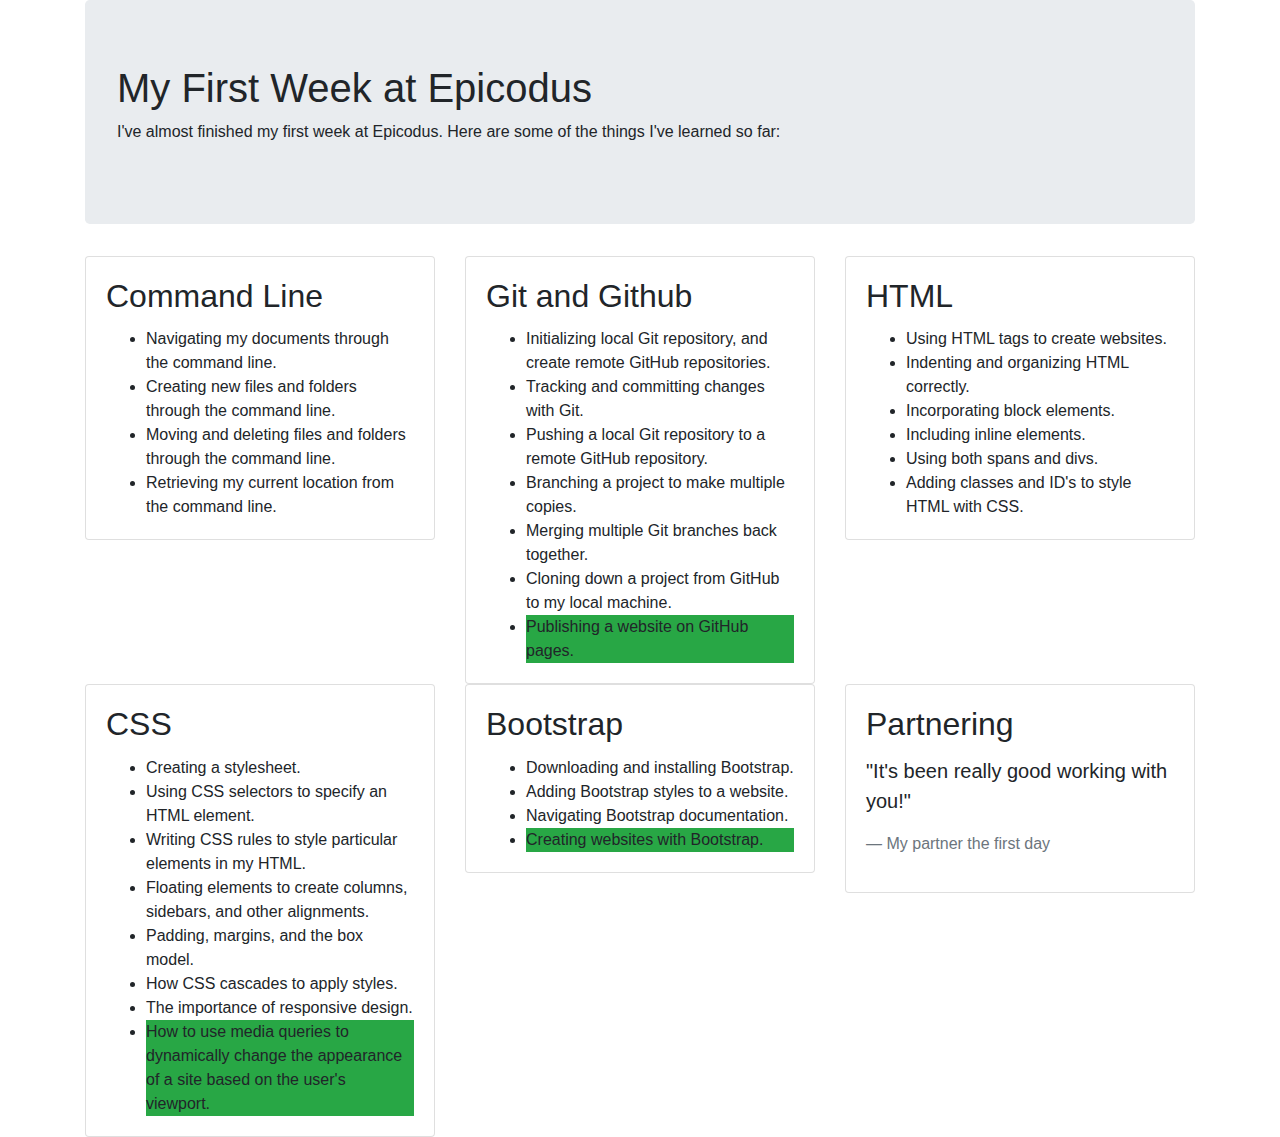
<file: bootstrap101/index.html>
<!DOCTYPE html>
<head>
    <!-- link href="css/bs101.css" rel="stylesheet" type="text/css" media="all" -->
    <title>My Firstr week at Epicodus</title>
    <link href="css/bootstrap.css" rel="stylesheet" type="text/css">
  </head>
  <body>
    <div class="container">
      <div class="jumbotron">
        <h1>My First Week at Epicodus</h1>
        <p>
          I've almost finished my first week at Epicodus. Here are some of the things I've learned so far:
        </p>
      </div>
      <div class="row">
        <div class="col-md-4">
          <div class="card">
            <div class="card-body">
              <h2 class="card-title">Command Line</h2>
              <ul class="card-text">
                <li>Navigating my documents through the command line.</li>
                <li>Creating new files and folders through the command line.</li>
                <li>Moving and deleting files and folders through the command line.</li>
                <li>Retrieving my current location from the command line.</li>
              </ul>
            </div>
          </div>
        </div>
        <div class="col-md-4">
          <div class="card">
            <div class="card-body">
              <h2 class="card-title">Git and Github</h2>
              <ul class="card-text">
                <li>Initializing local Git repository, and create remote GitHub repositories.</li>
                <li>Tracking and committing changes with Git.</li>
                <li>Pushing a local Git repository to a remote GitHub repository.</li>
                <li>Branching a project to make multiple copies.</li>
                <li>Merging multiple Git branches back together.</li>
                <li>Cloning down a project from GitHub to my local machine.</li>
                <li class="bg-success">Publishing a website on GitHub pages.</li>
              </ul>
            </div>
          </div>
        </div>
        <div class="col-md-4">
          <div class="card">
            <div class="card-body">
              <h2 class="card-title">HTML</h2>
              <ul class="card-text">
                <li>Using HTML tags to create websites.</li>
                <li>Indenting and organizing HTML correctly.</li>
                <li>Incorporating block elements.</li>
                <li>Including inline elements.</li>
                <li>Using both spans and divs.</li>
                <li>Adding classes and ID's to style HTML with CSS.</li>
              </ul>
            </div>
          </div>
        </div>
      </div>
      <div class="row">
        <div class="col-md-4">
          <div class="card">
            <div class="card-body">
              <h2 class="card-title">CSS</h2>
              <ul class="card-text">
                <li>Creating a stylesheet.</li>
                <li>Using CSS selectors to specify an HTML element.</li>
                <li>Writing CSS rules to style particular elements in my HTML.</li>
                <li>Floating elements to create columns, sidebars, and other alignments.</li>
                <li>Padding, margins, and the box model.</li>
                <li>How CSS cascades to apply styles.</li>
                <li>The importance of responsive design.</li>
                <li class="bg-success">How to use media queries to dynamically change the appearance of a site based on the user's viewport.</li>
              </ul>
            </div>
          </div>
        </div>
        <div class="col-md-4">
          <div class="card">
            <div class="card-body">
              <h2 class="card-title">Bootstrap</h2>
              <ul class="card-text">
                <li>Downloading and installing Bootstrap.</li>
                <li>Adding Bootstrap styles to a website.</li>
                <li>Navigating Bootstrap documentation.</li>
                <li class="bg-success">Creating websites with Bootstrap.</li>
              </ul>
            </div>
          </div>
        </div>
        <div class="col-md-4">
          <div class="card">
            <div class="card-body">
              <h2 class="card-title">Partnering</h2>
              <div class="card-text">
                <blockquote class="blockquote">
                  <p>"It's been really good working with you!"</p>
                  <footer class="blockquote-footer">My partner the first day</footer>
                </blockquote>
              </div>
            </div>
          </div>
        </div>
      </div>
    </div>
  </body>
</file>
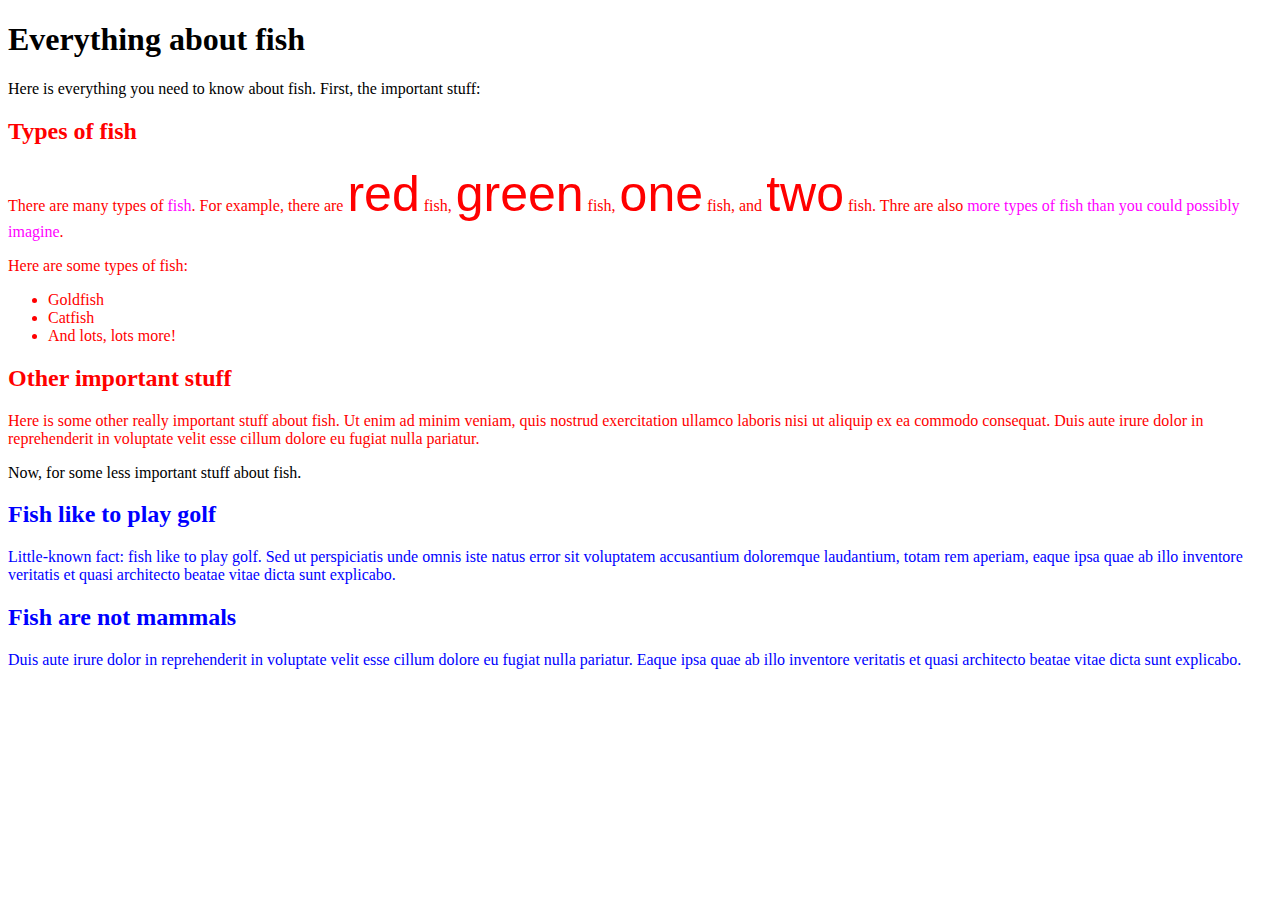
<file: animals/fish.html>
<!DOCTYPE html>
<html lang="en-US">
<head>
  <link href="css/styles.css" rel="stylesheet" type="text/css">
  <title>Everything about fish</title>
</head>
<body>
  <h1>Everything about fish</h1>

  <p>Here is everything you need to know about fish. First, the important stuff:</p>

  <div class="important">
    <h2>Types of fish</h2>

    <p>There are many types of <span class="highlight">fish</span>. For example, there are <span class="fish-type">red</span> fish, <span class="fish-type">green</span> fish, <span class="fish-type">one</span> fish, and <span class="fish-type">two</span> fish. Thre are also <span class="highlight">more types of fish than you could possibly imagine</span>.</p>

    <p>Here are some types of fish:</p>

    <ul>
      <li>Goldfish</li>
      <li>Catfish</li>
      <li>And lots, lots more!</li>
    </uL>

    <h2>Other important stuff</h2>

    <p>Here is some other really important stuff about fish. Ut enim ad minim veniam, quis nostrud exercitation ullamco laboris nisi ut aliquip ex ea commodo consequat. Duis aute irure dolor in reprehenderit in voluptate velit esse cillum dolore eu fugiat nulla pariatur.</p>
  </div>

  <p>Now, for some less important stuff about fish.</p>

  <div class="unimportant">
    <h2>Fish like to play golf</h2>

    <p>Little-known fact: fish like to play golf. Sed ut perspiciatis unde omnis iste natus error sit voluptatem accusantium doloremque laudantium, totam rem aperiam, eaque ipsa quae ab illo inventore veritatis et quasi architecto beatae vitae dicta sunt explicabo.</p>

    <h2>Fish are not mammals</h2>

    <p>Duis aute irure dolor in reprehenderit in voluptate velit esse cillum dolore eu fugiat nulla pariatur. Eaque ipsa quae ab illo inventore veritatis et quasi architecto beatae vitae dicta sunt explicabo.</p>
  </div>
</body>
</html>
</file>
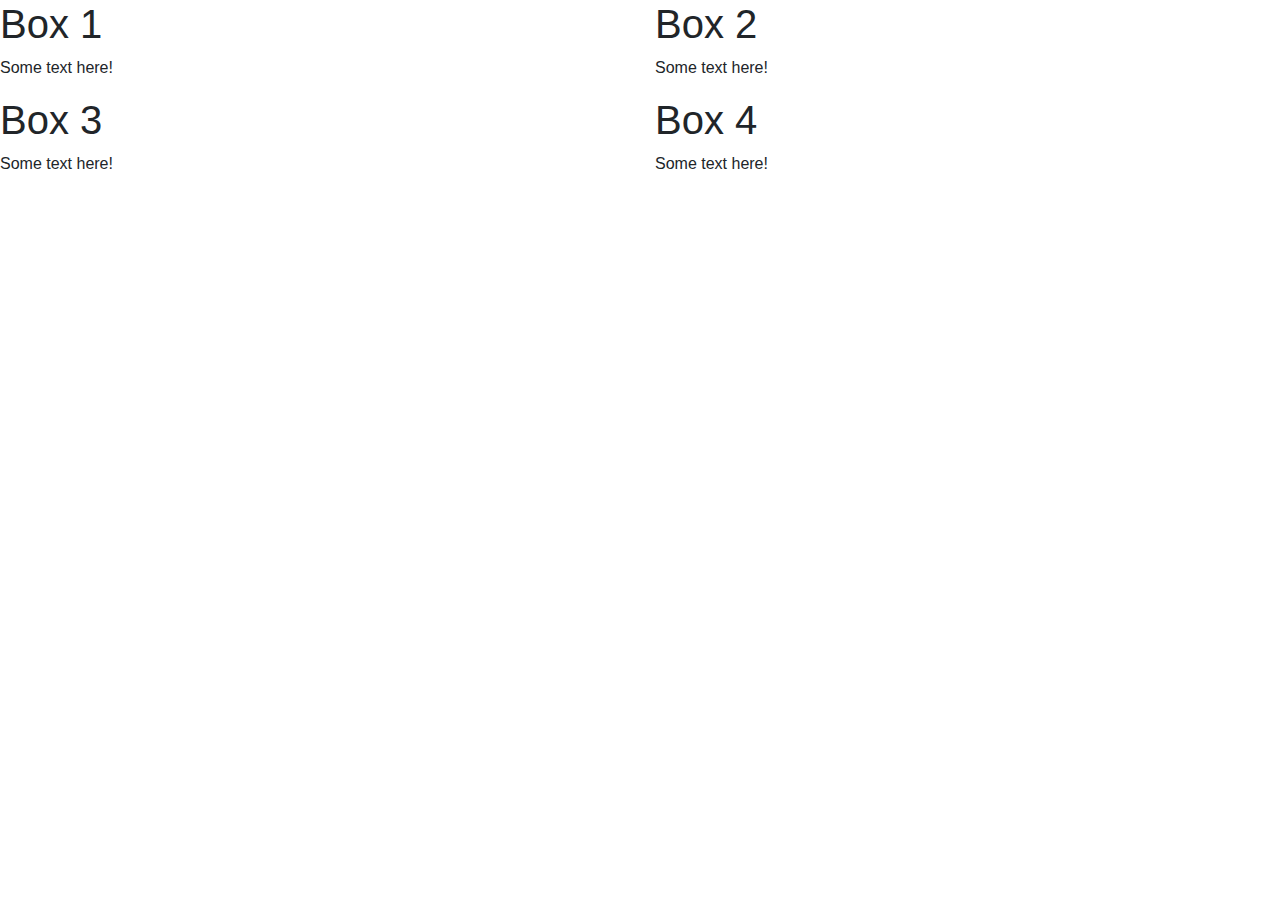
<file: bootstrap101/bs.html>
<!DOCTYPE html>
<html lang="en-US">
<head>
  <title>Bootstrap grid system</title>
  <link href="css/bootstrap.css" rel="stylesheet" type="text/css">
</head>
<body>

  <div class="row">
    <div class="col-6">
      <h1>Box 1</h1>
      <p>Some text here!</p>
    </div>
    <div class="col-6">
      <h1>Box 2</h1>
      <p>Some text here!</p>
    </div>
  </div>
  <div class="row">
    <div class="col-6">
      <h1>Box 3</h1>
      <p>Some text here!</p>
    </div>
    <div class="col-6">
      <h1>Box 4</h1>
      <p>Some text here!</p>
    </div>
</div>
</body>
</html>
</file>
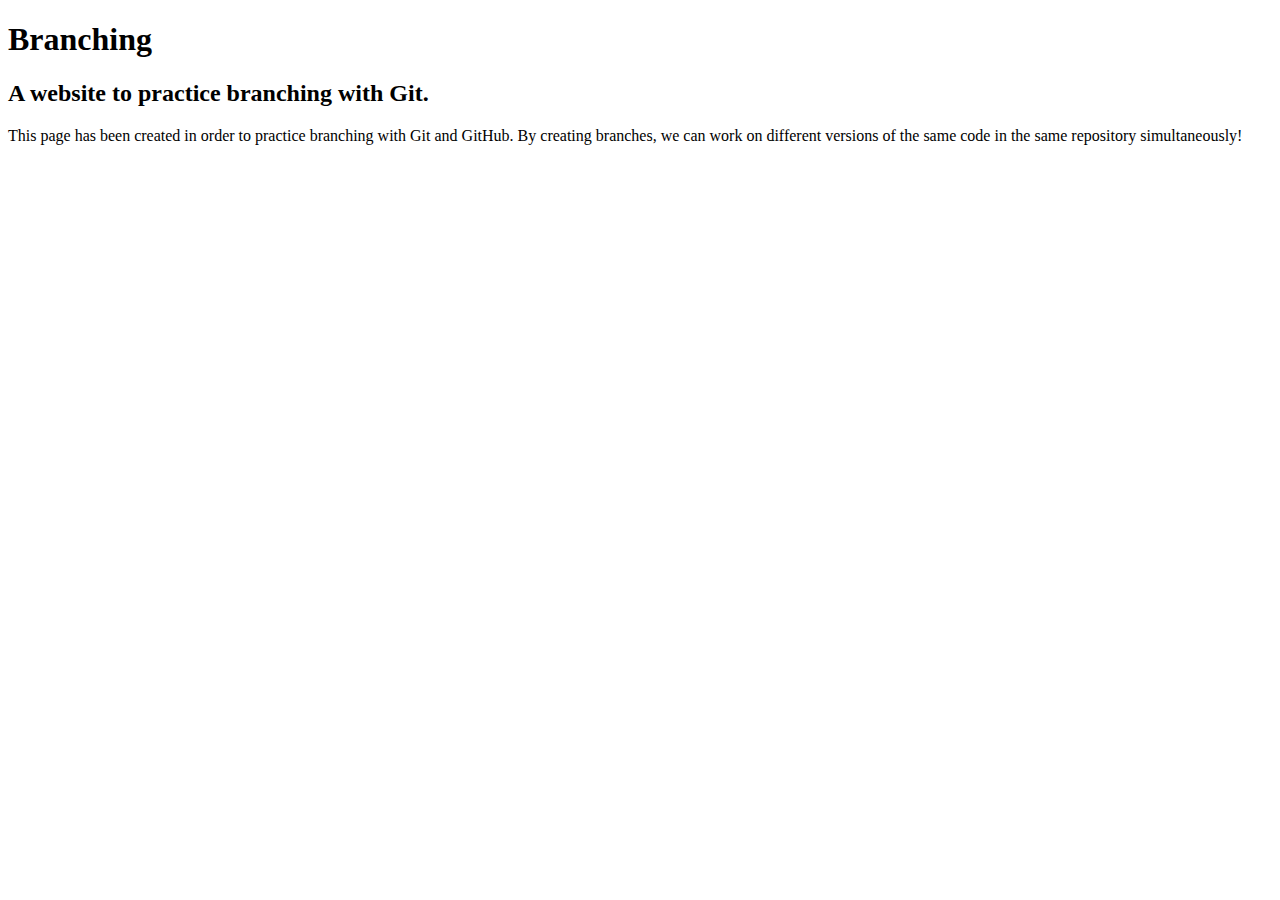
<file: branching-test-project/branching-website.html>
<!DOCTYPE html>
<html lang="en-US">
<head>
  <title> Branching Practice Site </title>
</head>
<body>
  <h1> Branching </h1>
  <h2> A website to practice branching with Git. </h2>
  <p> This page has been created in order to practice branching with Git and GitHub. By creating branches, we can work on different versions of the same code in the same repository simultaneously!  </p>
</body>
</html>
</file>
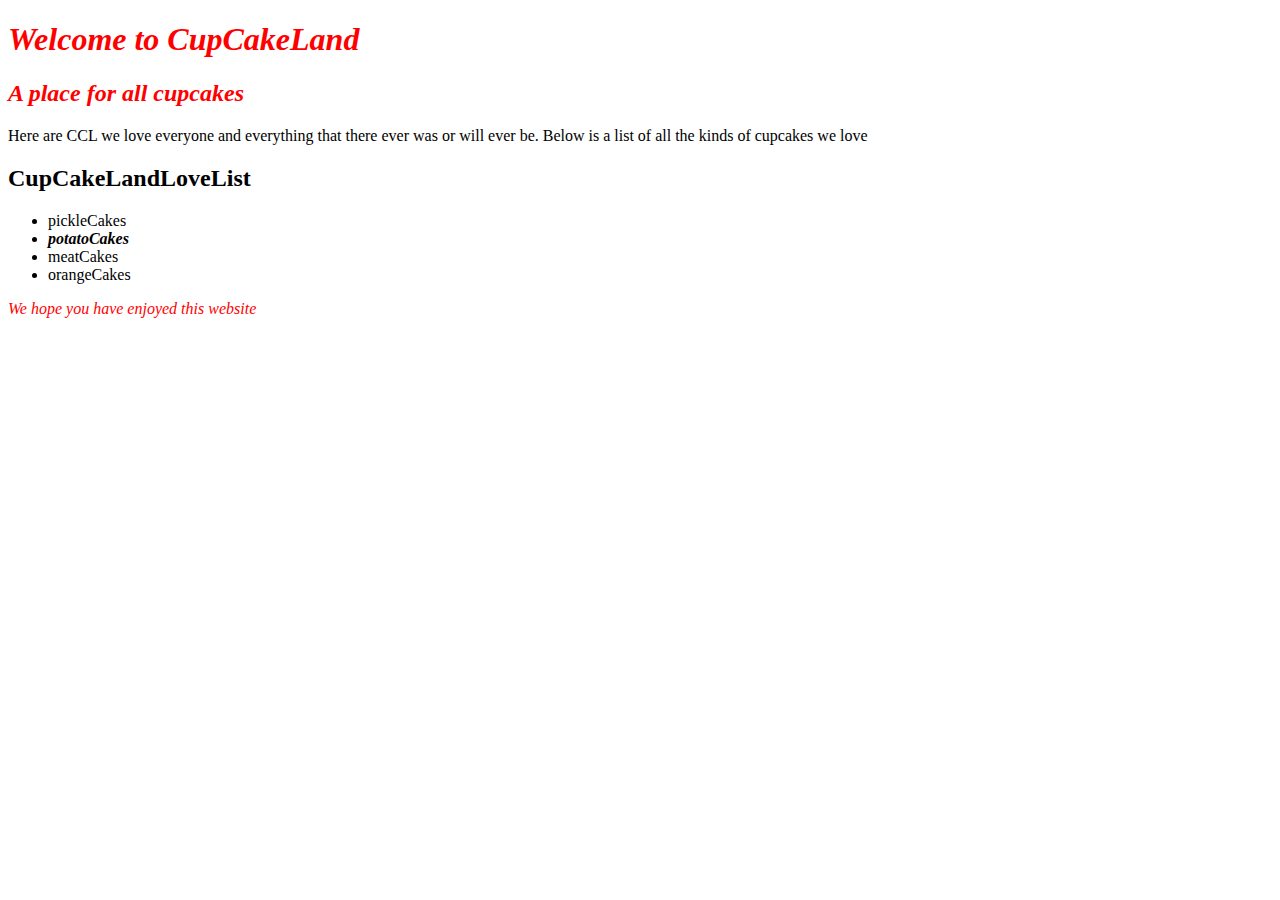
<file: cupcake-shop/ccs.html>
<!DOCTYPE html>
<html lang="en-US">
<head>
  <link href="css/styles.css" rel="stylesheet" type="text/css" media="all">
  <title>Boxes</title>
</head>
<body>
  <h1 class="flashy">Welcome to CupCakeLand</h1>
  <h2 class="flashy">A place for all cupcakes</h2>
    <p>Here are CCL we love everyone and everything that there ever was or will ever be. Below is a list of all the kinds of cupcakes we love</p>

    <h2>CupCakeLandLoveList</h2>
      <ul>
        <li>pickleCakes</li>
        <li class="best">potatoCakes</li>
        <li>meatCakes</li>
        <li>orangeCakes</li>
      </ul>
    <p class="flashy">We hope you have enjoyed this website</p>
</body>
</html>
</file>
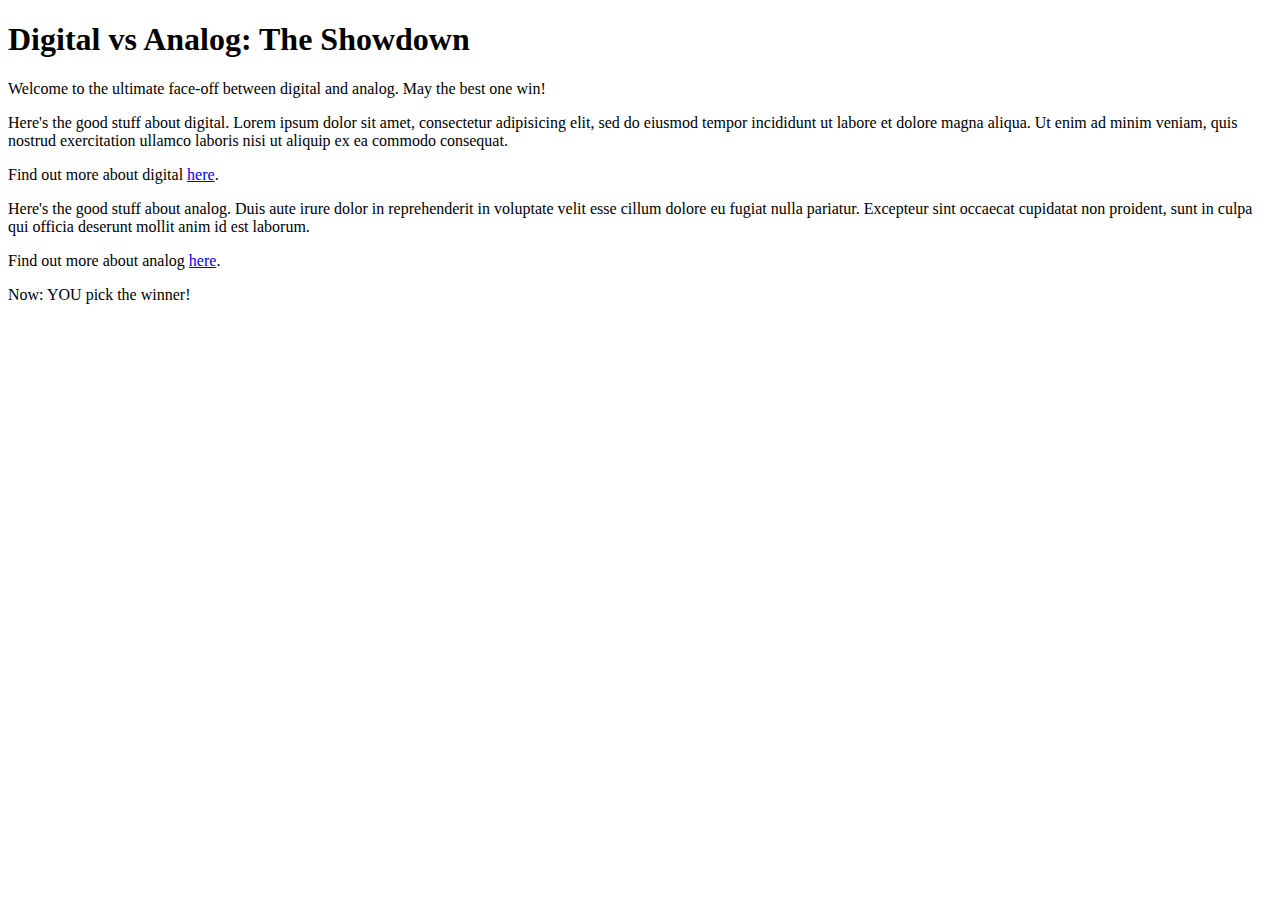
<file: digital-vs-analog/digital-vs-analog.html>
<!DOCTYPE html>
<html lang="en=US"></html>
<head>
  <link href="css/styles.css" rel="stylesheet" type="text/css">
  <title>Digital vs Analog</title>
</head>
<body>
  <h1>Digital vs Analog: The Showdown</h1>

  <p>Welcome to the ultimate face-off between digital and analog. May the best one win!</p>

  <div class="digital">
    <p>Here's the good stuff about digital. Lorem ipsum dolor sit amet, consectetur adipisicing elit, sed do eiusmod tempor incididunt ut labore et dolore magna aliqua. Ut enim ad minim veniam, quis nostrud exercitation ullamco laboris nisi ut aliquip ex ea commodo consequat.</p>

    <p>Find out more about digital <a href="http://www.example.com/digital.html">here</a>.</p>
  </div>
  
  <div class="analog">
    <p>Here's the good stuff about analog. Duis aute irure dolor in reprehenderit in voluptate velit esse cillum dolore eu fugiat nulla pariatur. Excepteur sint occaecat cupidatat non proident, sunt in culpa qui officia deserunt mollit anim id est laborum.</p>

    <p>Find out more about analog <a href="http://www.example.com/analog.html">here</a>.</p>
  </div>

  <p> Now: YOU pick the winner! </p>
</body>
</html>
</file>
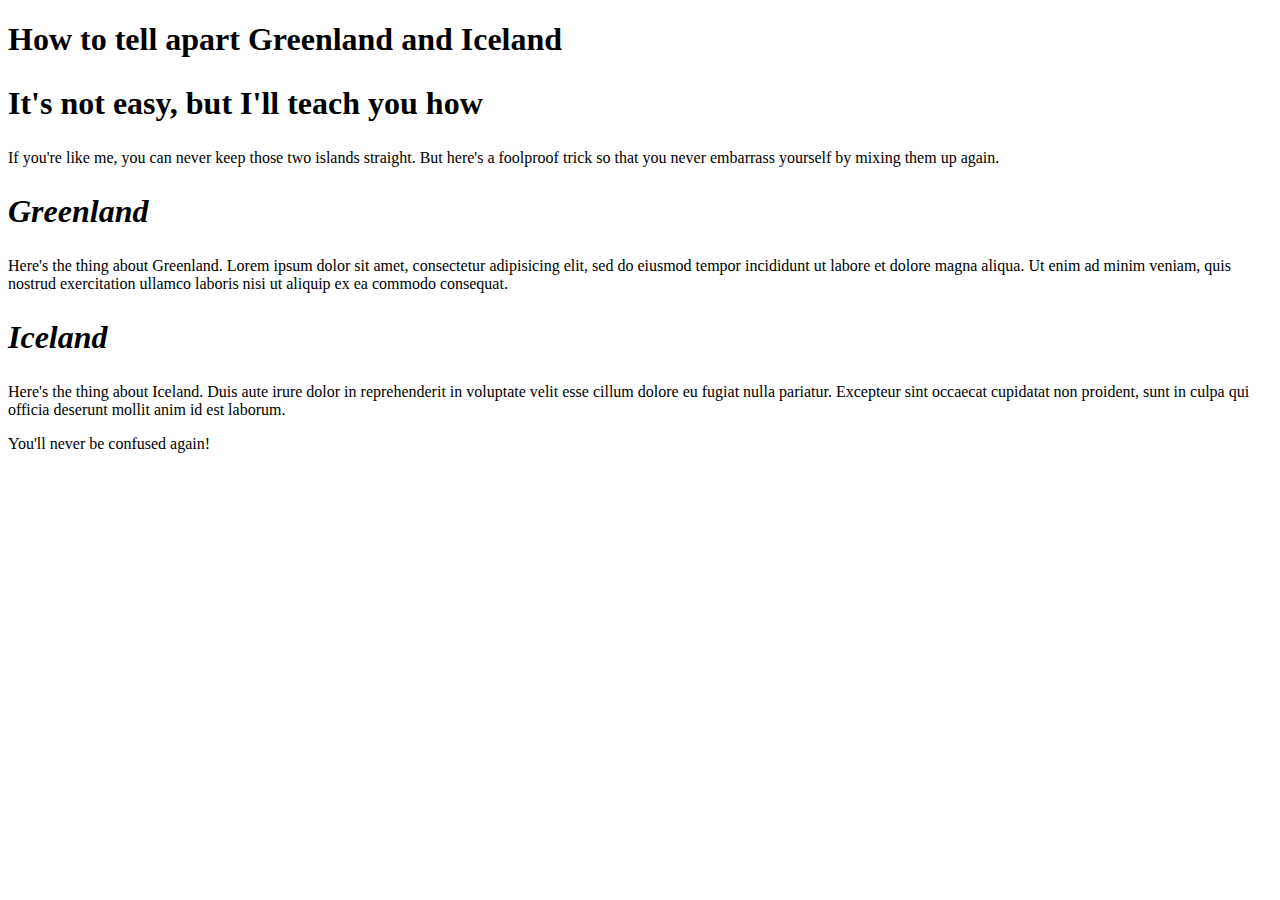
<file: greenland-iceland.html/g-i.html>
<!DOCTYPE html>
<html lang="en-US">
<head>
  <link href="css/styles.css" rel="stylesheet" type="text/css" media="all">
  <title>How to tell apart Greenland and Iceland</title>
</head>
<body>
  <h1>How to tell apart Greenland and Iceland</h1>
  <h2>It's not easy, but I'll teach you how</h2>

  <p>If you're like me, you can never keep those two islands straight. But here's a foolproof trick so that you never embarrass yourself by mixing them up again.</p>

  <div class="countries">
    <h2>Greenland</h2>
    <p>Here's the thing about Greenland. Lorem ipsum dolor sit amet, consectetur adipisicing elit, sed do eiusmod tempor incididunt ut labore et dolore magna aliqua. Ut enim ad minim veniam, quis nostrud exercitation ullamco laboris nisi ut aliquip ex ea commodo consequat.</p>

    <h2>Iceland</h2>
    <p>Here's the thing about Iceland. Duis aute irure dolor in reprehenderit in voluptate velit esse cillum dolore eu fugiat nulla pariatur. Excepteur sint occaecat cupidatat non proident, sunt in culpa qui officia deserunt mollit anim id est laborum.</p>
  </div>

  <p>You'll never be confused again!</p>
</body>
</html>
</file>
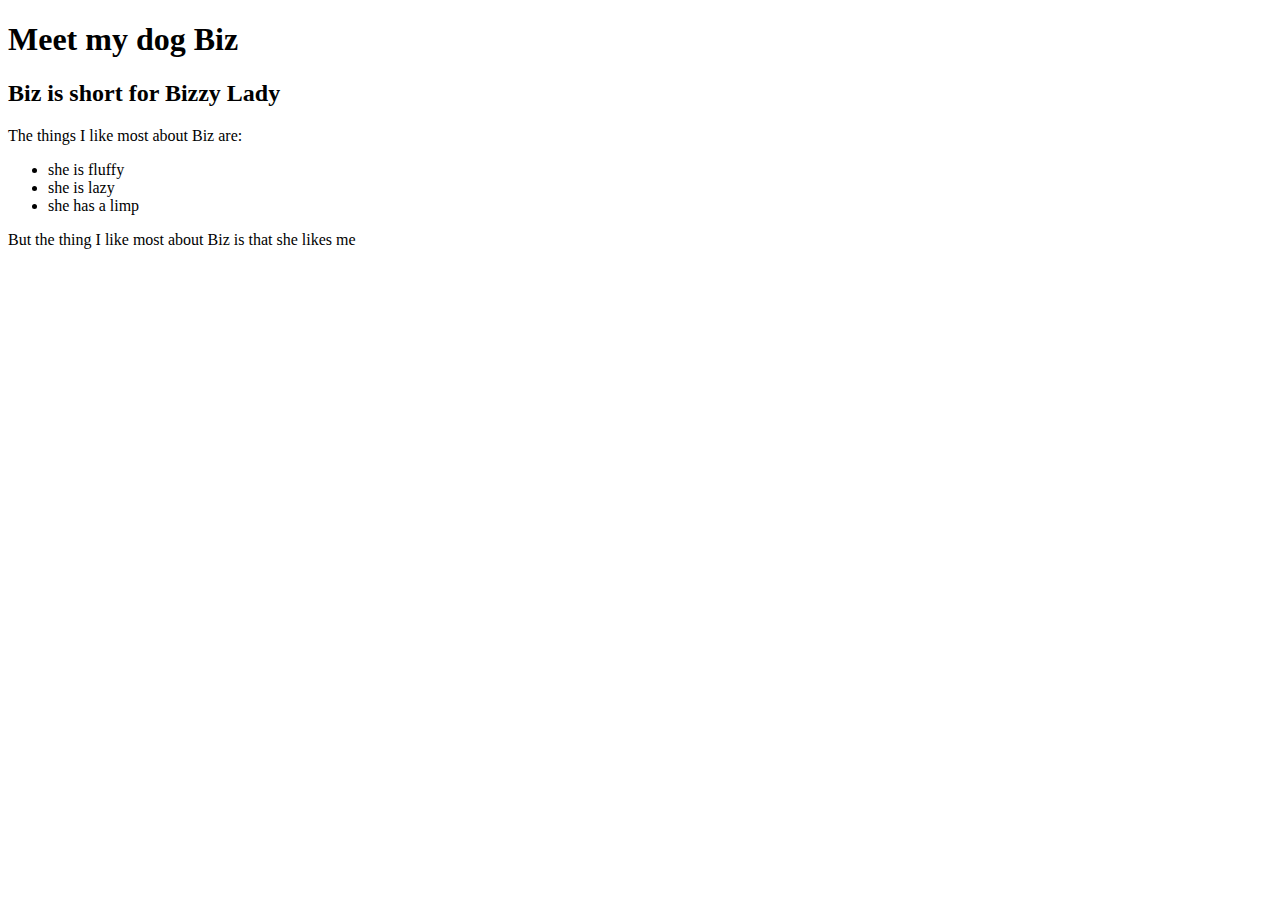
<file: my-dog/my-dog.html>
<!DOCTYPE html>
<html lang="en-US">
<head>
  <title>Meet my dog Biz</title>
</head>
<body>
  <h1>Meet my dog Biz</h1>
  <h2>Biz is short for Bizzy Lady</h2>
  <p>The things I like most about Biz are:</p>
  <ul>
    <li>she is fluffy</li>
    <li>she is lazy</li>
    <li>she has a limp</li>
  </ul>
  <p>But the thing I like most about Biz is that she likes me</p>
</body>
</html>
</file>
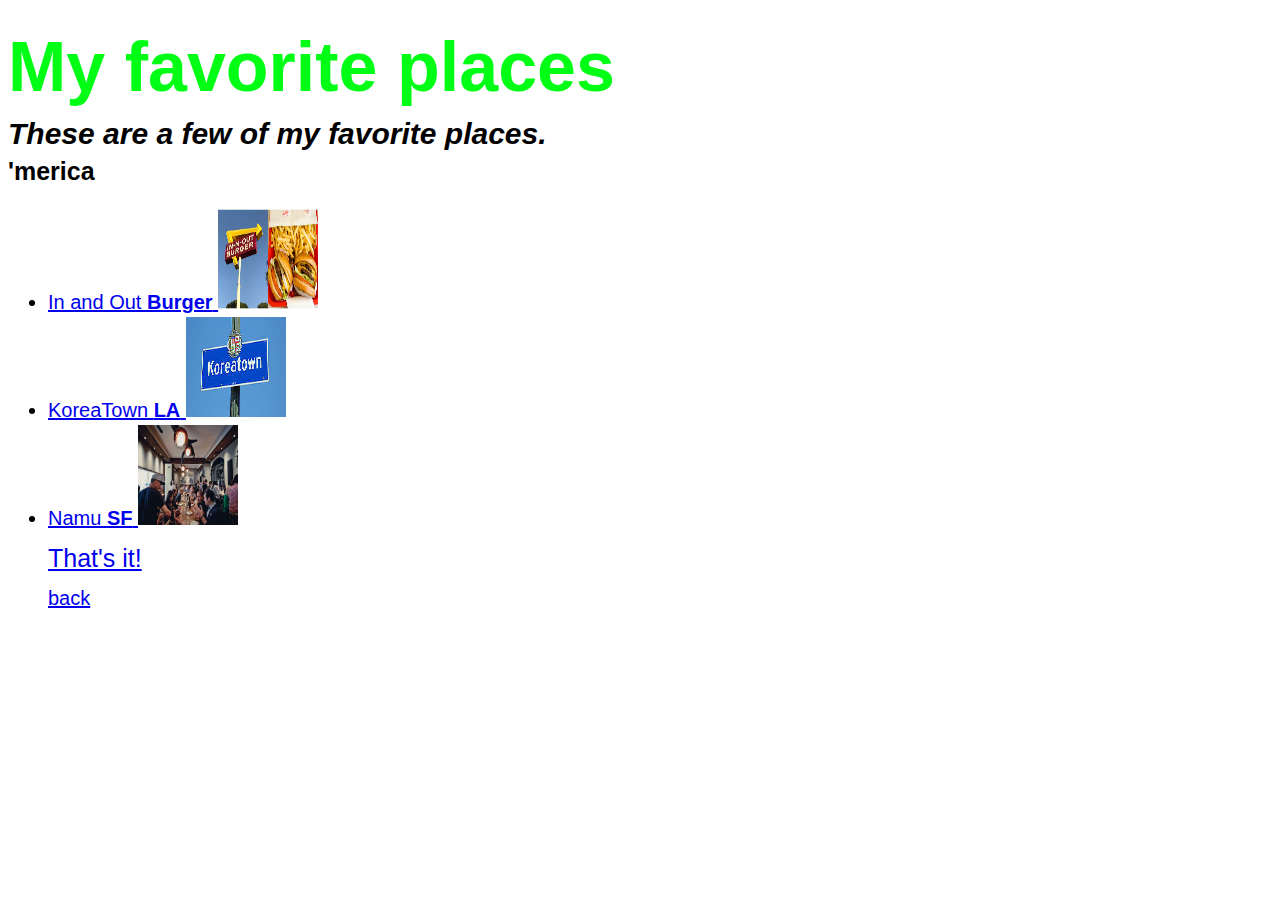
<file: my-first-webpage/favorite-places.html>
<!DOCTYPE html>
<html lang="en-US">
<head>
  <link href="css/styles.css" rel="stylesheet" type="text/css">
  <title>Benji's favorite places</title>
</head>
<body>
  <h1>My favorite places</h1>
  <h2>These are a few of my favorite places.</h2>

  <h3>'merica</h3>
  <ul>
    <li>
        <a href="https://www.in-n-out.com/">
          In and Out <strong>Burger</strong>
          <img src="img/in-and-out.jpg" alt="a photo of in and out." width="100" height="100">
        </a>
    </li>
    <li>
        <a href="https://en.wikipedia.org/wiki/Koreatown,_Los_Angeles">
        KoreaTown <strong>LA</strong>
        <img src="img/koreatown-la.jpg" alt="a photo of koreatown LA." width="100" height="100">
    </li>
    <li>
      <a href="https://www.yelp.com/biz/namu-gaji-san-francisco-2">
      Namu <strong>SF</strong>
      <img src="img/namu-sf.jpg" alt="a photo of Namu SF." width="100" height="100">
    </li>
  <p>That's it!</p>
    <a href="my-first-webpage.html">
    back
    </a>
  </body>
</file>
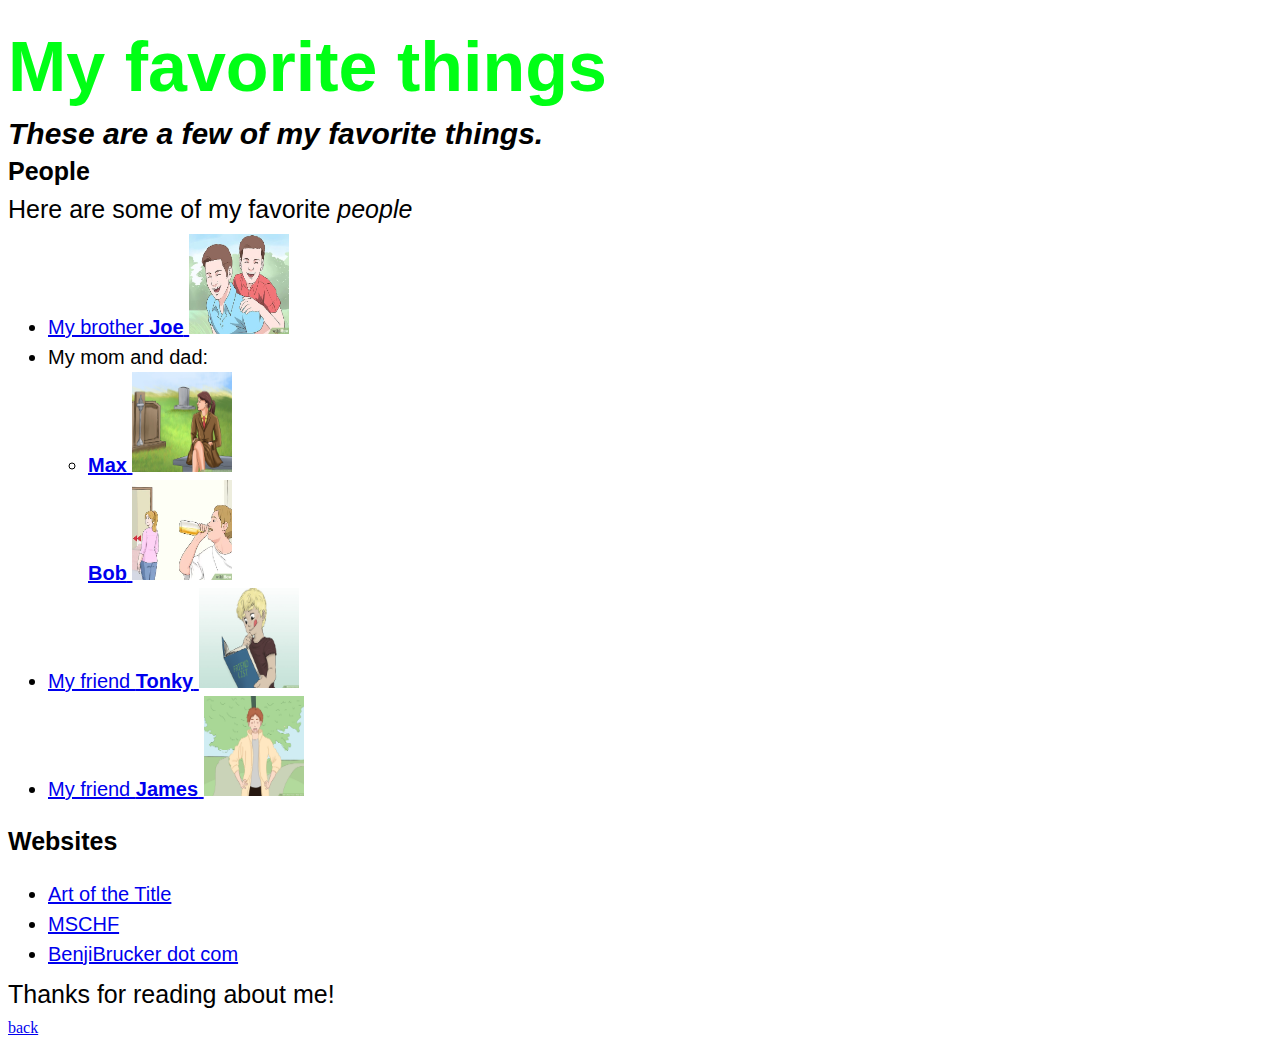
<file: my-first-webpage/favorite-things.html>
<!DOCTYPE html>
<html lang="en-US">
<head>
  <link href="css/styles.css" rel="stylesheet" type="text/css">
  <title>Benji's favorite things</title>
</head>
<body>
  <h1>My favorite things</h1>
  <h2>These are a few of my favorite things.</h2>

  <h3>People</h3>
  <p>Here are some of my favorite <em>people</em></p>
  <ul>
    <li>
        <a href="img/joe.jpg">
          My brother <strong>Joe</strong>
          <img src="img/joe.jpg" alt="a photo of joe." width="100" height="100">
        </a>
    </li>
    <li>My mom and dad:
      <ul> 
        <li>
          <a href="img/max.jpg">
            <strong>Max</strong>
            <img src="img/max.jpg" alt="A photo of Max." width="100" height="100">
          </a>
        </li>
        </li>
          <a href="img/bob.jpg">
            <strong>Bob</strong>
            <img src="img/bob.jpg" alt="A photo of Bob." width="100" height="100">
          </a>
        </li>
      </ul>
    </li>
    <li>
      <a href="img/tonky.jpg">
        My friend <strong>Tonky</strong>
        <img src="img/tonky.jpg" alt="A photo of tonky." width="100" height="100">
      </a>
    </li>  
    <li>
      <a href="img/james.jpg">
        My friend <strong>James</strong>
        <img src="img/james.jpg" alt="A photo of James." width="100" height="100">
      </a>
    </li>
  </ul>

  <h3>Websites</h3>
    <ul>
      <li>
        <a href="http://www.artofthetitle.com">
        Art of the Title
        </a>
      </li>
      <li>
        <a href="https://mschf.xyz/">
        MSCHF
      </a>
      </li>
      <li>
        <a href="http://www.benjibrucker.com/">
         BenjiBrucker dot com
        </a>
      </li>
    </ul>
  <p>Thanks for reading about me!</p>
    <a href="my-first-webpage.html">
      back
    </a>
</body>
</html>
</file>
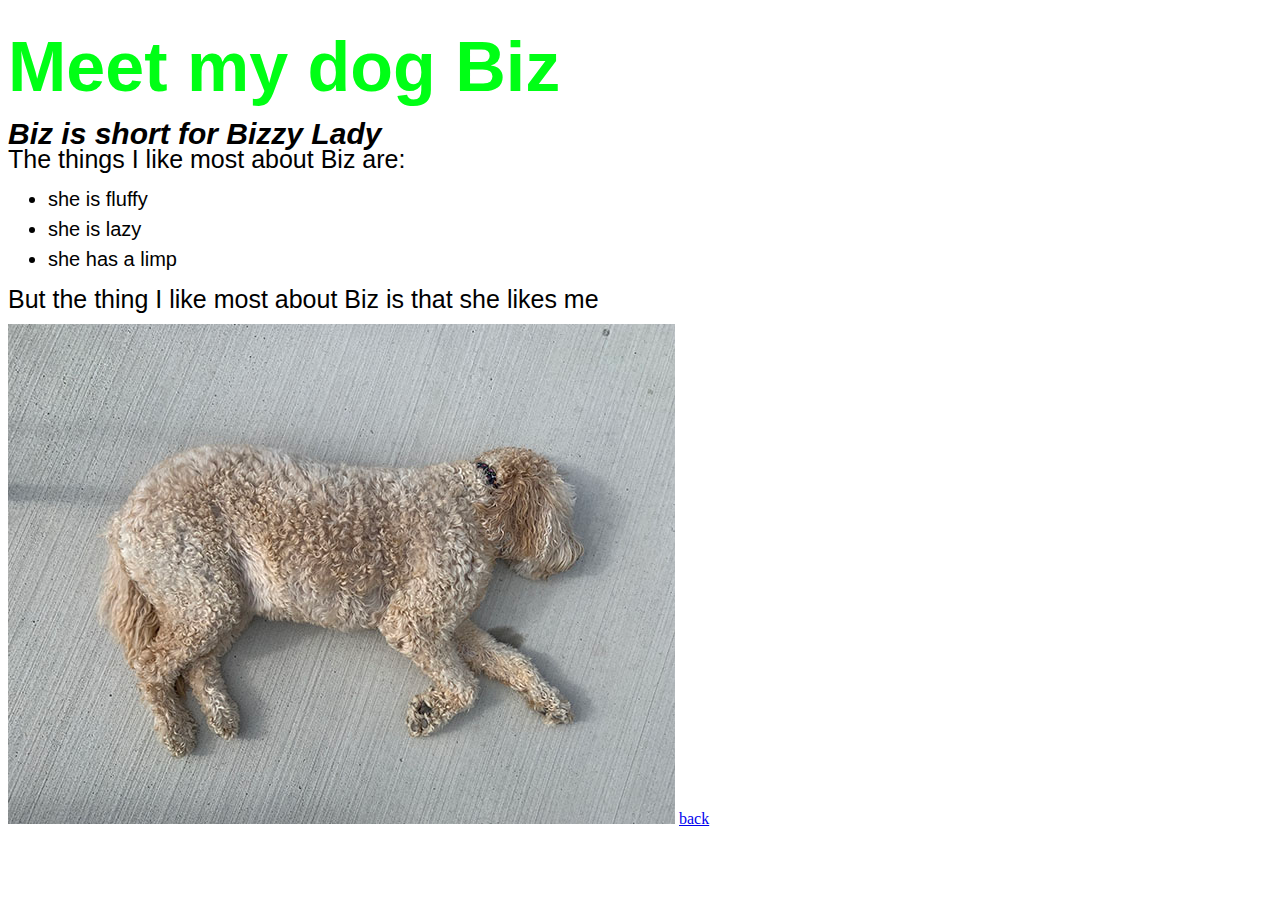
<file: my-first-webpage/my-dog.html>
<!DOCTYPE html>
<html lang="en-US">
<head>
  <link href="css/styles.css" rel="stylesheet" type="text/css">
  <title>Meet my dog Biz</title>
</head>
<body>
  <h1>Meet my dog Biz</h1>
  <h2>Biz is short for Bizzy Lady</h2>
  <p>The things I like most about Biz are:</p>
  <ul>
    <li>she is fluffy</li>
    <li>she is lazy</li>
    <li>she has a limp</li>
  </ul>
  <p>But the thing I like most about Biz is that she likes me</p>
    <img src="img/biz-on-dock.JPG" alt="dog on a dock.">
    <a href="my-first-webpage.html">
      back
    </a>
</body>
</html>
</file>
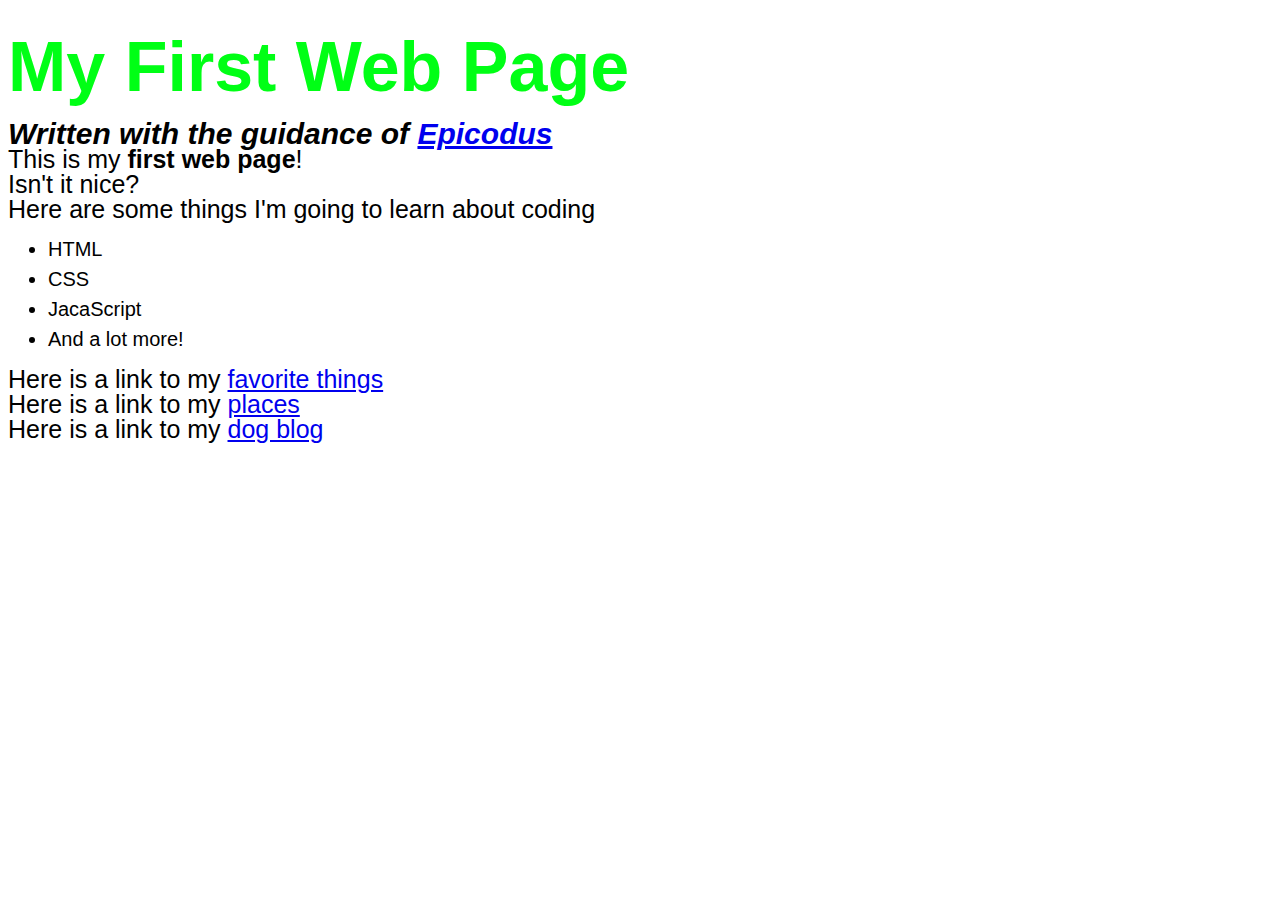
<file: my-first-webpage/my-first-webpage.html>
<!DOCTYPE html>
<html lang="en-US">
<head>
  <link href="css/styles.css" rel="stylesheet" type="text/css">
  <title>Web page #1</title>
</head>
<body>
<h1>My First Web Page</h1>
<h2>Written with the guidance of <a href="http://www.epicodus.com/"><em>Epicodus</em></a></h2>

<p>This is my <strong>first web page</strong>!</p>
<p>Isn't it nice?</p>

<p>Here are some things I'm going to learn about coding</p>
<ul>
  <li>HTML</li>
  <li>CSS</li>
  <li>JacaScript</li>
  <li>And a lot more!</li>
</ul>
<p>Here is a link to my <a href="favorite-things.html">favorite things</a></p>
<p>Here is a link to my <a href="favorite-places.html">places</a></p>
<p>Here is a link to my <a href="my-dog.html">dog blog</a></p>
</body>
</html>
</file>
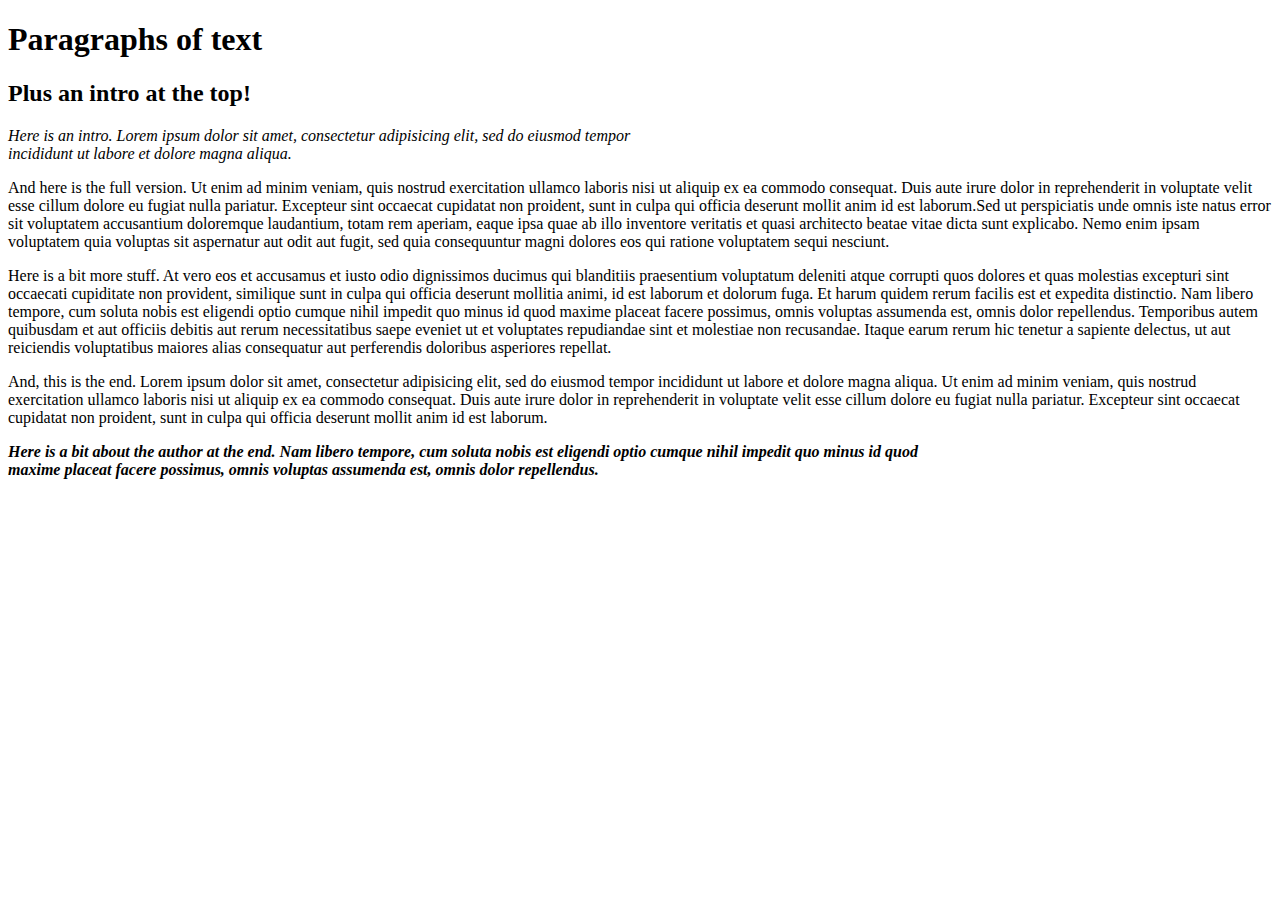
<file: paragraphs/paragraphs.html>
<!DOCTYPE html>
<html lang="en-US">
<head>
  <link href="css/styles.css" rel="stylesheet" type="text/css">
  <title>Paragraphs!</title>
</head>
<body>
  <h1>Paragraphs of text</h1>
  <h2>Plus an intro at the top!</h2>

  <p class="intro">Here is an intro. Lorem ipsum dolor sit amet, consectetur adipisicing elit, sed do eiusmod tempor incididunt ut labore et dolore magna aliqua.</p>

  <p>And here is the full version. Ut enim ad minim veniam, quis nostrud exercitation ullamco laboris nisi ut aliquip ex ea commodo consequat. Duis aute irure dolor in reprehenderit in voluptate velit esse cillum dolore eu fugiat nulla pariatur. Excepteur sint occaecat cupidatat non proident, sunt in culpa qui officia deserunt mollit anim id est laborum.Sed ut perspiciatis unde omnis iste natus error sit voluptatem accusantium doloremque laudantium, totam rem aperiam, eaque ipsa quae ab illo inventore veritatis et quasi architecto beatae vitae dicta sunt explicabo. Nemo enim ipsam voluptatem quia voluptas sit aspernatur aut odit aut fugit, sed quia consequuntur magni dolores eos qui ratione voluptatem sequi nesciunt.</p>

  <p>Here is a bit more stuff. At vero eos et accusamus et iusto odio dignissimos ducimus qui blanditiis praesentium voluptatum deleniti atque corrupti quos dolores et quas molestias excepturi sint occaecati cupiditate non provident, similique sunt in culpa qui officia deserunt mollitia animi, id est laborum et dolorum fuga. Et harum quidem rerum facilis est et expedita distinctio. Nam libero tempore, cum soluta nobis est eligendi optio cumque nihil impedit quo minus id quod maxime placeat facere possimus, omnis voluptas assumenda est, omnis dolor repellendus. Temporibus autem quibusdam et aut officiis debitis aut rerum necessitatibus saepe eveniet ut et voluptates repudiandae sint et molestiae non recusandae. Itaque earum rerum hic tenetur a sapiente delectus, ut aut reiciendis voluptatibus maiores alias consequatur aut perferendis doloribus asperiores repellat.</p>

  <p>And, this is the end. Lorem ipsum dolor sit amet, consectetur adipisicing elit, sed do eiusmod tempor incididunt ut labore et dolore magna aliqua. Ut enim ad minim veniam, quis nostrud exercitation ullamco laboris nisi ut aliquip ex ea commodo consequat. Duis aute irure dolor in reprehenderit in voluptate velit esse cillum dolore eu fugiat nulla pariatur. Excepteur sint occaecat cupidatat non proident, sunt in culpa qui officia deserunt mollit anim id est laborum.</p>

  <p class="author">Here is a bit about the author at the end. Nam libero tempore, cum soluta nobis est eligendi optio cumque nihil impedit quo minus id quod maxime placeat facere possimus, omnis voluptas assumenda est, omnis dolor repellendus.</p>
</body>
</html>
</file>
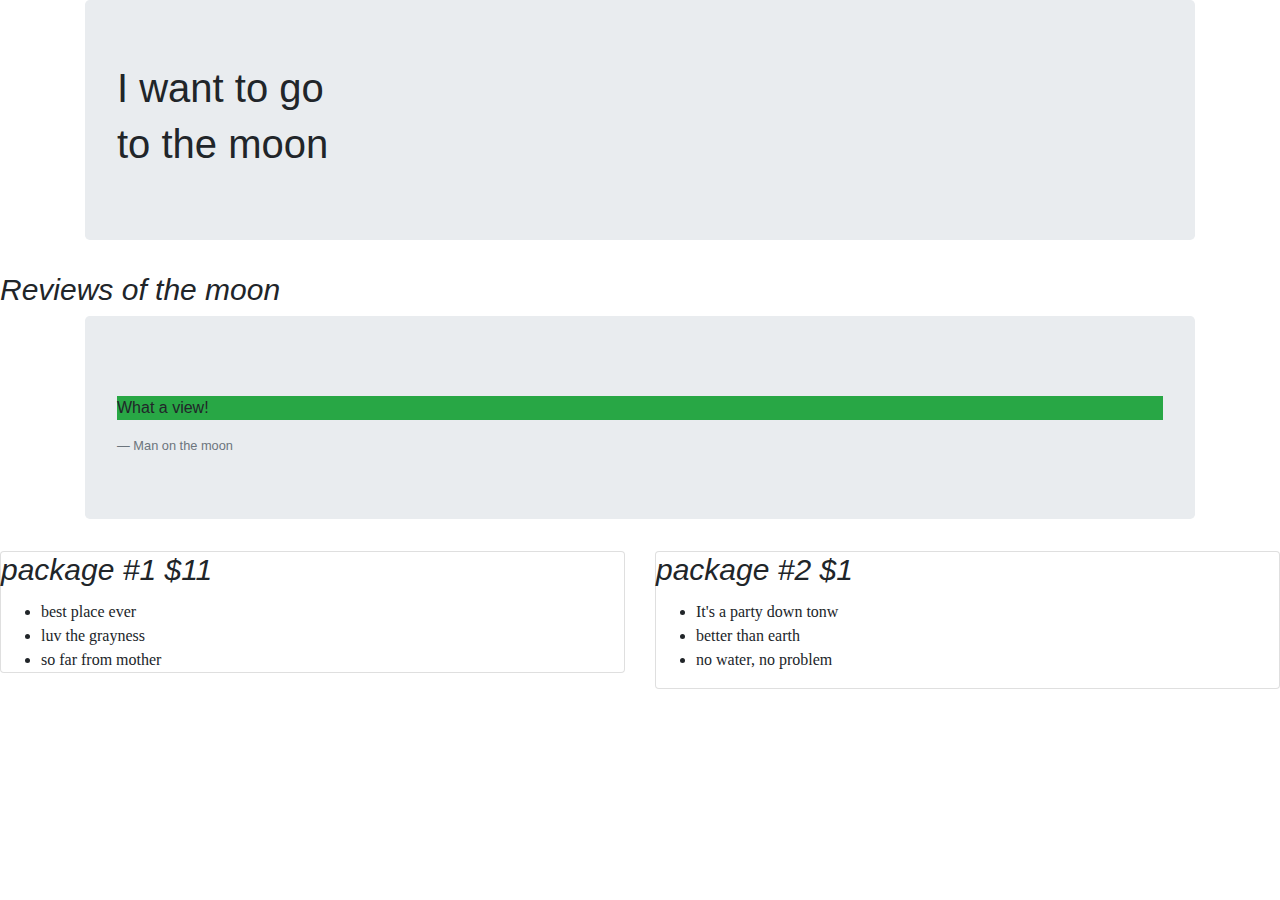
<file: vacation/v.html>
<!DOCTYPE html>
<head>
  <title>I want to go</title>
  <link href="css/bootstrap.css" rel="stylesheet" type="text/css">
  <link href="css/styles.css" rel="stylesheet" type="text/css">
</head>
<body>
  <div class="container">
    <div class="jumbotron">
      <h1>I want to go</h1>
      <h1>to the moon</h1>
    </div>
  </div>
  <h2>Reviews of the moon</h2>
  <div class="container">
    <div class="jumbotron">
      <blockquote class="blockquote"></blockquote>
        <p class="bg-success">What a view!</p>
        <footer class="blockquote-footer">Man on the moon</footer>
      </blockquote>
    </div>
  </div>
  <div class="containter">
    <div class="row">
      <div class="col-md-6">
        <div class="card">
          <h2 class="card-title">package #1 $11</h2>
          <ul class="card-text">
            <li>best place ever</li>
            <li>luv the grayness</li>
            <li>so far from mother</li>
          </ul>
        </div>
      </div>
      <div class="col-md-6">
        <div class="card">
          <h2 class="card-title">package #2 $1</h2>
          <ul class="card-test">
            <li>It's a party down tonw</li>
            <li>better than earth</li>
            <li>no water, no problem</li>
          </ul>
          </h2>
        </div>
      </div>
</html>
</file>
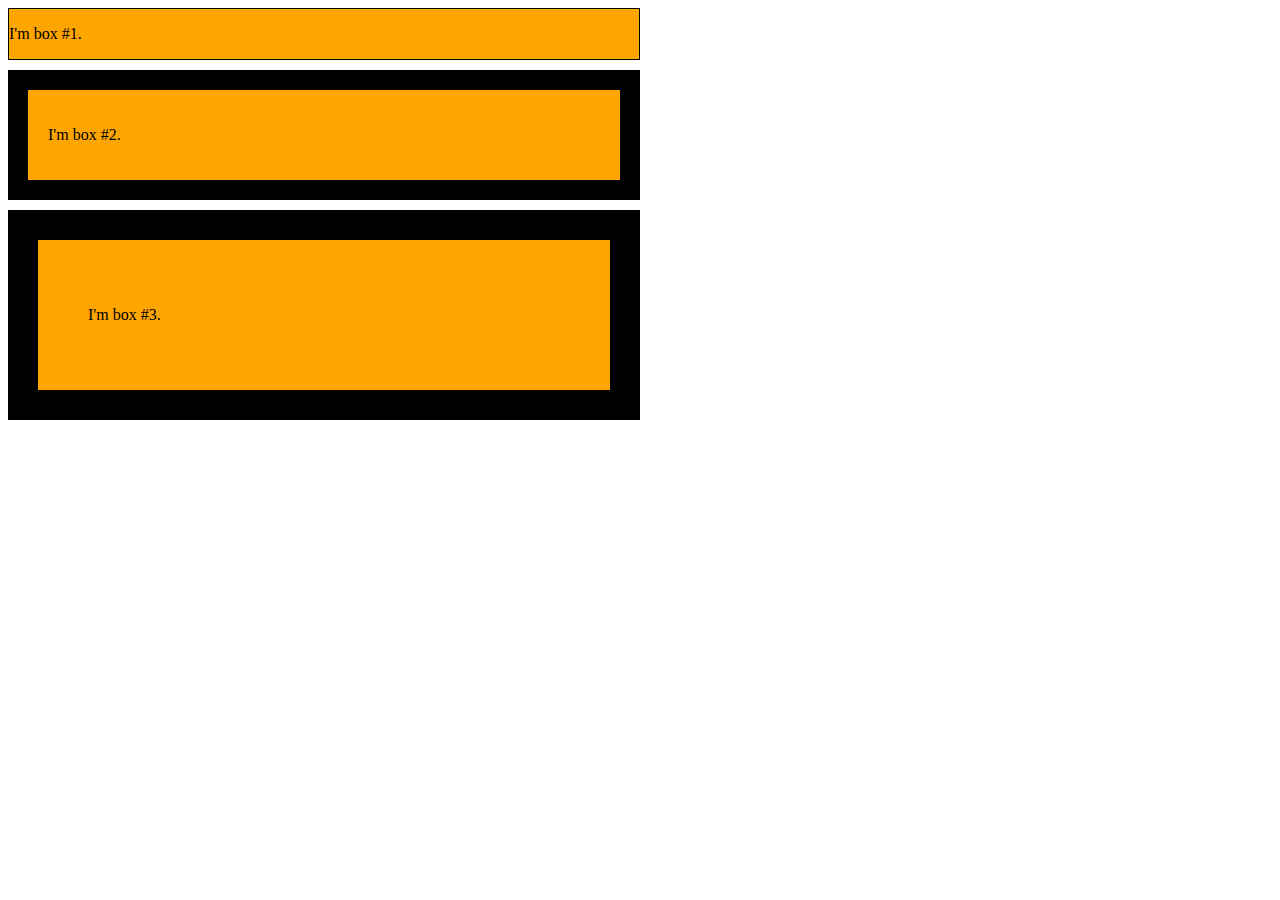
<file: walrus/box-model.html>
<!DOCTYPE html>
<html lang="en-US">
<head>
  <link href="css/styles-bm.css" rel="stylesheet" type="text/css" media="all">
  <title>Boxes</title>
</head>
<body>
  <div class="box1"><p>I'm box #1.</p></div>
  <div class="box2"><p>I'm box #2.</p></div>
  <div class="box3"><p>I'm box #3.</p></div>
</body>
</html>
</file>
<file: animals/css/styles.css>
.important {
  color: red;
}

.unimportant {
  color:blue;
}

.highlight {
  color:magenta;
}

.fish-type {
  font-family: Arial, Helvetica, sans-serif;
  font-size: 50px;
}
</file>
<file: cupcake-shop/css/styles.css>
.flashy{
  color: red;
  font-style: italic;
  font-family:cursive; 
}

.best{
  font-size: 100;
  font-weight: bold;
  font-style:italic;
}
</file>
<file: digital-vs-analog/css/styles.css>
h2 {
  font-size: 32px;
}
</file>
<file: greenland-iceland.html/css/styles.css>
h2 {
  font-size: 32px;
}

.countries h2 {
  font-style: italic;
}
</file>
<file: my-first-webpage/css/styles.css>
h1 {
  color: rgb(0, 255, 21);
  text-align: left;
  font-family:Arial, Helvetica, sans-serif;
  font-size:70px;
  line-height:40px;
  font-weight:bolder;
}

h2 {
  font-style: italic;
  text-align: left;
  font-family:Arial, Helvetica, sans-serif;
  font-size:30px;
  line-height:0;
}

h3 {
  font-family:Arial, Helvetica, sans-serif;
  font-size:25px;
  line-height:1;
}
p {
  font-family:Arial, Helvetica, sans-serif;
  font-size:25px;
  line-height:0;
}

ul {
  font-size: 20px;
  font-family:Arial, Helvetica, sans-serif;
  line-height: 30px;
}
</file>
<file: paragraphs/css/styles.css>
p.intro {
  width: 50%;
  font-style: italic;
}

p.author {
  width: 75%;
  font-style: italic;
  font-weight: bold;
}
</file>
<file: vacation/css/styles.css>
h2 {
  font-size: 30px;
  font-style:italic;
}

li {
  font-family:cursive;
}
</file>
<file: walrus/css/styles-bm.css>
.box1 {
  width: 50%;
  border: solid black;
  border-width: 1px;
  background-color: orange;
  margin-bottom: 10px;
  box-sizing: border-box;
}

.box2 {
  width: 50%;
  padding: 20px;
  border: solid black;
  border-width: 20px;
  background-color: orange;
  margin-bottom: 10px;
  box-sizing: border-box;
}
 
.box3{
  width: 50%;
  padding: 50px;
  border: solid black;
  border-width: 30px;
  background-color: orange;
  margin-bottom: 10px;
  box-sizing: border-box;
}
</file>
